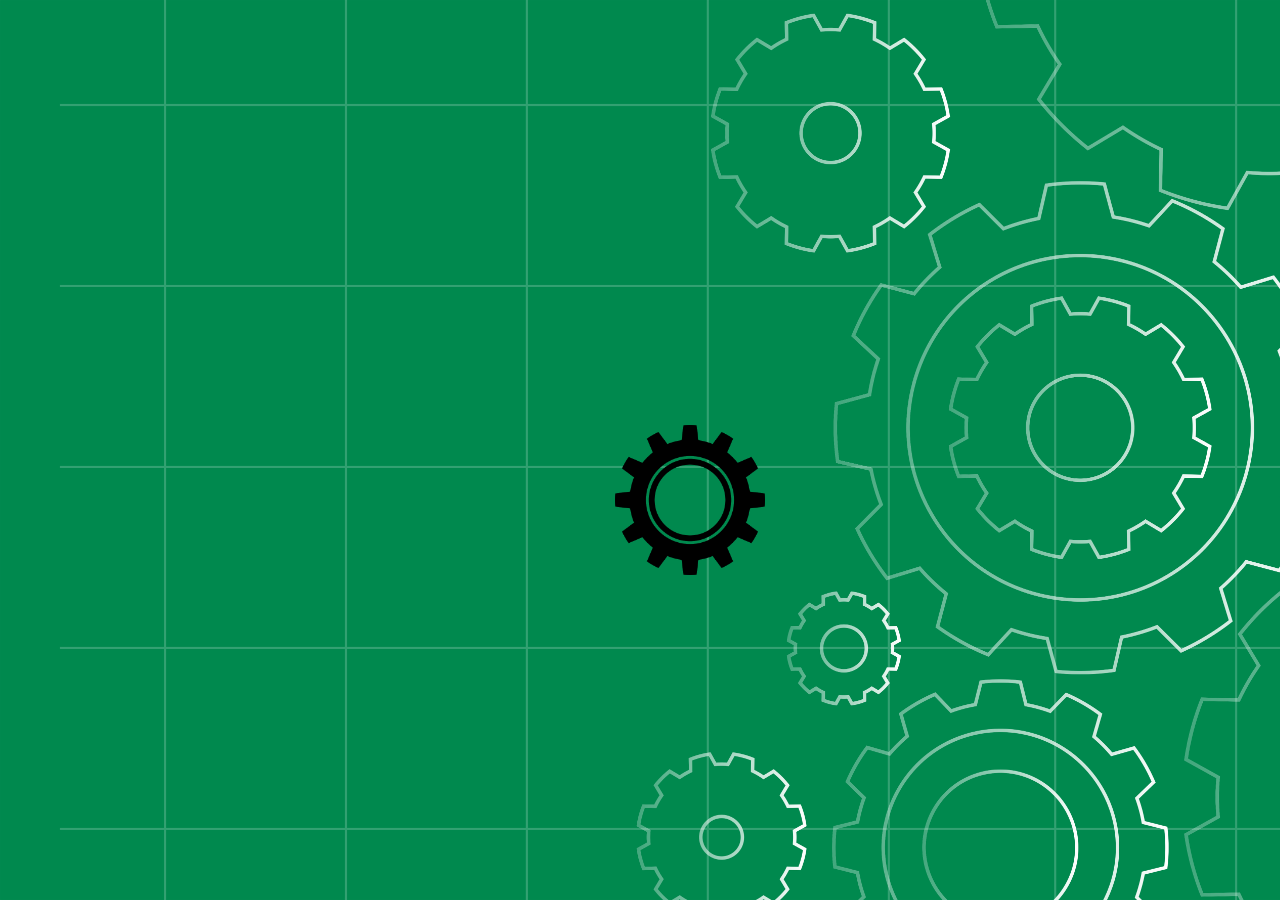
<file: Website/index.html>
<!DOCTYPE html>

<html lang="en">
  <head>
    <meta charset="UTF-8" />
    <meta name="viewport" content="width=device-width, initial-scale=1.0" />
    <meta name="keywords" content="HTML, CSS" />
    <meta name="description" content="Battey Health Check" />
    <title>Battery Health Check Device</title>
    <link
      rel="apple-touch-icon"
      sizes="180x180"
      href="images/apple-touch-icon.png"
    />
    <link
      rel="icon"
      type="image/png"
      sizes="32x32"
      href="images/favicon-32x32.png"
    />
    <link
      rel="icon"
      type="image/png"
      sizes="16x16"
      href="images/favicon-16x16.png"
    />
    <link rel="manifest" href="images/site.webmanifest" />
    <link rel="stylesheet" href="css/index.css" />
  </head>
  <body>
    <div>
      <a href="dashboard.html">
        <img src="images/gear.png" alt="BHC_Main_Page" />
      </a>
    </div>
  </body>
</html>
</file>
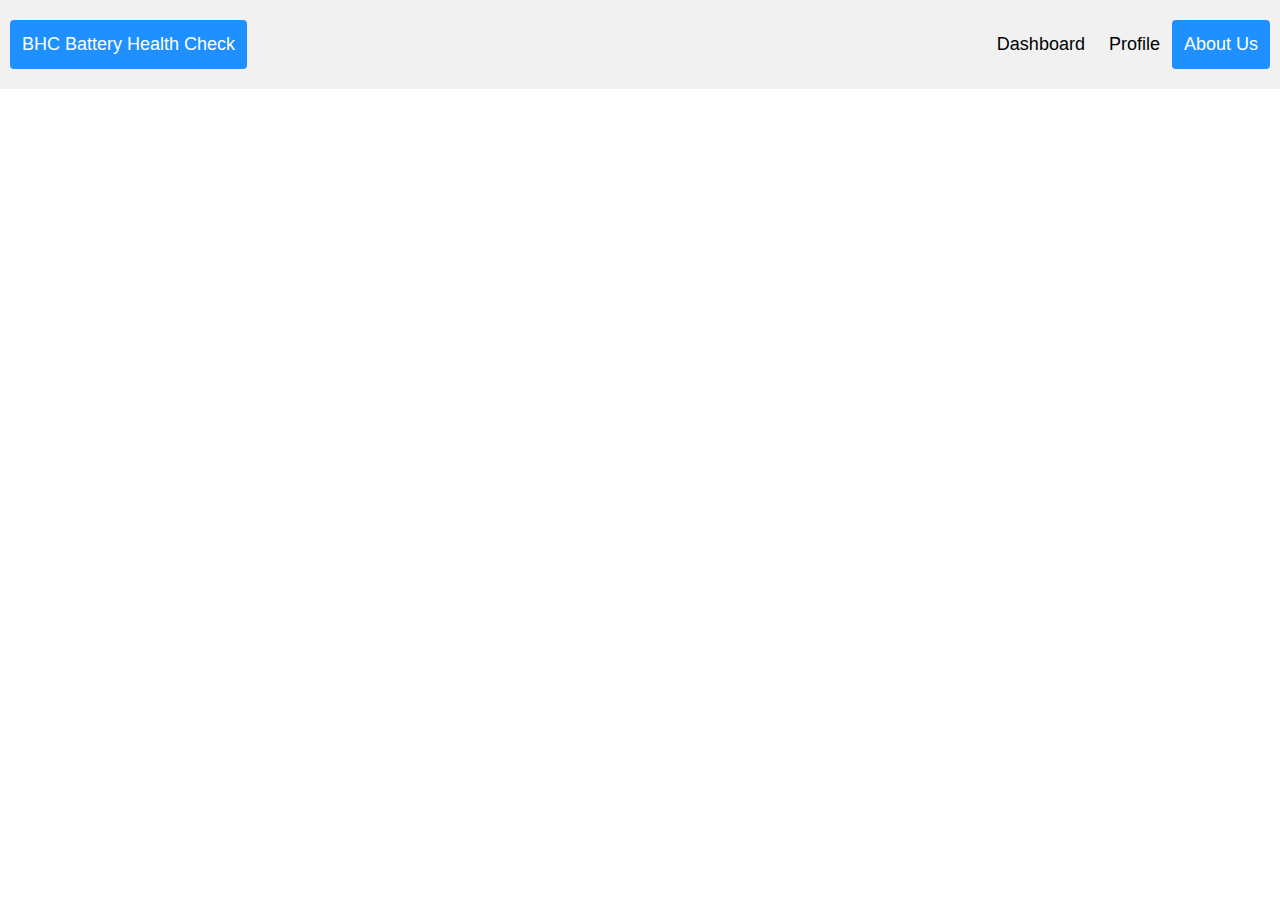
<file: Website/aboutus.html>
<!DOCTYPE html>

<html lang="en">
  <head>
    <meta charset="UTF-8" />
    <meta name="viewport" content="width=device-width, initial-scale=1.0" />
    <meta name="keywords" content="HTML, CSS" />
    <meta name="description" content="Battey Health Check Device" />
    <title>Battery Health Check Device</title>
    <link
      rel="apple-touch-icon"
      sizes="180x180"
      href="images/apple-touch-icon.png"
    />
    <link
      rel="icon"
      type="image/png"
      sizes="32x32"
      href="images/favicon-32x32.png"
    />
    <link
      rel="icon"
      type="image/png"
      sizes="16x16"
      href="images/favicon-16x16.png"
    />
    <link rel="manifest" href="images/site.webmanifest" />
    <link rel="stylesheet" href="css/main.css" />
  </head>
  <body>
    <div class="header">
      <a href="index.html" class="active">BHC Battery Health Check</a>
      <div class="header-right">
        <a href="dashboard.html">Dashboard</a>
        <a href="profile.html">Profile</a>
        <a class="active" href="aboutus.html">About Us</a>
      </div>
    </div>
  </body>
</html>
</file>
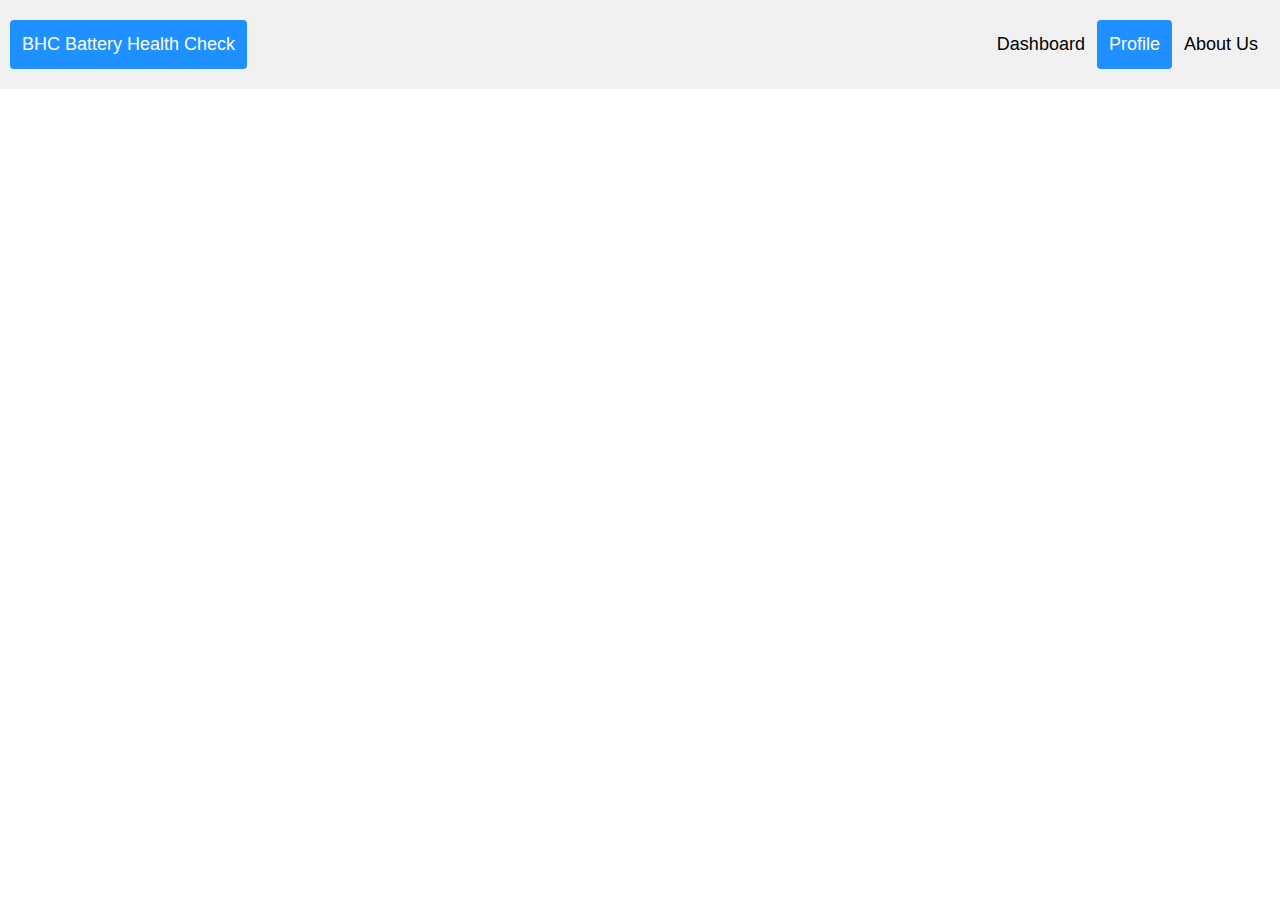
<file: Website/profile.html>
<!DOCTYPE html>

<html lang="en">
  <head>
    <meta charset="UTF-8" />
    <meta name="viewport" content="width=device-width, initial-scale=1.0" />
    <meta name="keywords" content="HTML, CSS" />
    <meta name="description" content="Battey Health Check Device" />
    <title>Battery Health Check Device</title>
    <link
      rel="apple-touch-icon"
      sizes="180x180"
      href="images/apple-touch-icon.png"
    />
    <link
      rel="icon"
      type="image/png"
      sizes="32x32"
      href="images/favicon-32x32.png"
    />
    <link
      rel="icon"
      type="image/png"
      sizes="16x16"
      href="images/favicon-16x16.png"
    />
    <link rel="manifest" href="images/site.webmanifest" />
    <link rel="stylesheet" href="css/main.css" />
  </head>
  <body>
    <div class="header">
      <a href="index.html" class="active">BHC Battery Health Check</a>
      <div class="header-right">
        <a href="dashboard.html">Dashboard</a>
        <a class="active" href="profile.html">Profile</a>
        <a href="aboutus.html">About Us</a>
      </div>
    </div>
  </body>
</html>
</file>
<file: Website/css/index.css>
html,
body {
  margin: 0;
  height: 100%;
  background-image: url("../images/gearbg.jpg");
  background-size: cover;
}

div {
  position: relative;
  height: 100%;
}
img {
  width: 100px;
  position: absolute;
  top: 50%;
  left: 50%;
  transform: translate(-50%, -50%);
  -webkit-animation: spin 20s infinite; /* Chrome, Safari, Opera */
  animation: spin 20s infinite;
  animation-delay: 2s;
  transform: scale(1.5);
  -moz-transform: scale(1.5);
  -webkit-transform: scale(1.5);
  -o-transform: scale(1.5);
  -ms-transform: scale(1.5); /* IE 9 */
  margin-bottom: 80px;
}

@keyframes spin {
  50% {
    transform: rotate(30deg);
  }
}
</file>
<file: Website/css/main.css>
* {
  box-sizing: border-box;
}

body {
  margin: 0;
  font-family: Arial, Helvetica, sans-serif;
}

.header {
  overflow: hidden;
  background-color: #f1f1f1;
  padding: 20px 10px;
}

.header a {
  float: left;
  color: black;
  text-align: center;
  padding: 12px;
  text-decoration: none;
  font-size: 18px;
  line-height: 25px;
  border-radius: 4px;
}

/* Will later attach the logo */
.header a.logo {
  font-size: 25px;
  font-weight: bold;
  width: 350px;
  height: 50px;
}

.header a:hover {
  background-color: #ddd;
  color: black;
}

.header a.active {
  background-color: dodgerblue;
  color: white;
}

.header-right {
  float: right;
}

@media screen and (max-width: 500px) {
  .header a {
    float: none;
    display: block;
    text-align: left;
  }

  .header-right {
    float: none;
  }
}
</file>
